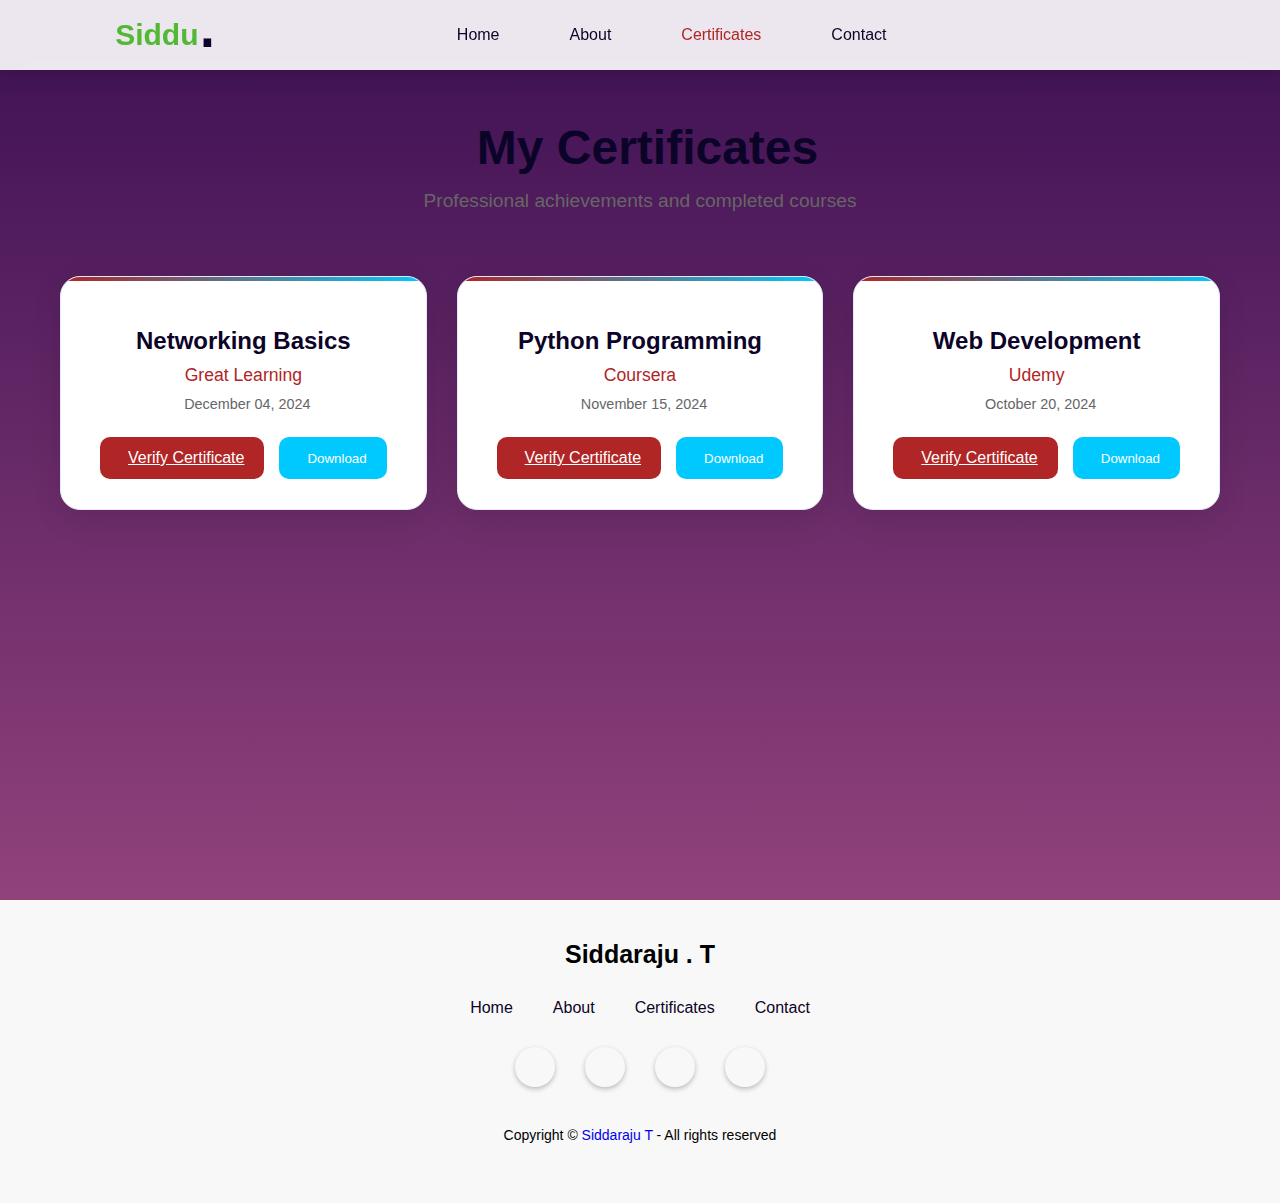
<file: cerit.html>
<!DOCTYPE html>
<html lang="en">
<head>
    <meta charset="UTF-8">
    <meta name="viewport" content="width=device-width, initial-scale=1.0">
    <title>Certificate Viewer - SIDDU</title>
    <link rel="stylesheet" href="style.css">
    <link rel="stylesheet" href="https://unicons.iconscout.com/release/v4.0.8/css/line.css">
    <link rel="shortcut icon" href="assets/images/favicon.png" type="image/x-icon">
</head>
<body>
    <!-- Navigation -->
    <nav id="header">
        <div class="nav-logo">
            <p class="nav-name">Siddu</p>
            <span>.</span>
        </div>
        <div class="nav-menu" id="myNavMenu">
            <ul class="nav_menu_list">
                <li class="nav_list">
                    <a href="index.html" class="nav-link">Home</a>
                    <div class="circle"></div>
                </li>
                <li class="nav_list">
                    <a href="index.html#about" class="nav-link">About</a>
                    <div class="circle"></div>
                </li>
                <li class="nav_list">
                    <a href="cerit.html" class="nav-link active-link">Certificates</a>
                    <div class="circle"></div>
                </li>
                <li class="nav_list">
                    <a href="index.html#contact" class="nav-link">Contact</a>
                    <div class="circle"></div>
                </li>
            </ul>
        </div>
        <div class="nav-menu-btn">
            <i class="uil uil-bars" onclick="myMenuFunction()"></i>
        </div>
        <div class="theme-toggle" id="theme-toggle" title="Toggle dark mode">
            <i class="uil uil-moon"></i>
        </div>
    </nav>

    <!-- Certificate Container -->
    <div class="certificate-container">
        <div class="certificate-header">
            <h1><i class="uil uil-award"></i> My Certificates</h1>
            <p>Professional achievements and completed courses</p>
        </div>
        
        <div class="certificates-grid">
            <div class="certificate-card">
                <div class="certificate-icon">
                    <i class="uil uil-network"></i>
                </div>
                <div class="certificate-content">
                    <h2>Networking Basics</h2>
                    <p class="certificate-issuer">Great Learning</p>
                    <p class="certificate-date"><i class="uil uil-calendar-alt"></i> December 04, 2024</p>
                    <div class="certificate-actions">
                        <a href="https://www.mygreatlearning.com/certificate/SQYSWZDF" target="_blank" class="btn verify-btn">
                            <i class="uil uil-external-link-alt"></i> Verify Certificate
                        </a>
                        <button class="btn download-btn">
                            <i class="uil uil-download-alt"></i> Download
                        </button>
                    </div>
                </div>
            </div>

            <div class="certificate-card">
                <div class="certificate-icon">
                    <i class="uil uil-code-branch"></i>
                </div>
                <div class="certificate-content">
                    <h2>Python Programming</h2>
                    <p class="certificate-issuer">Coursera</p>
                    <p class="certificate-date"><i class="uil uil-calendar-alt"></i> November 15, 2024</p>
                    <div class="certificate-actions">
                        <a href="#" class="btn verify-btn">
                            <i class="uil uil-external-link-alt"></i> Verify Certificate
                        </a>
                        <button class="btn download-btn">
                            <i class="uil uil-download-alt"></i> Download
                        </button>
                    </div>
                </div>
            </div>

            <div class="certificate-card">
                <div class="certificate-icon">
                    <i class="uil uil-html5"></i>
                </div>
                <div class="certificate-content">
                    <h2>Web Development</h2>
                    <p class="certificate-issuer">Udemy</p>
                    <p class="certificate-date"><i class="uil uil-calendar-alt"></i> October 20, 2024</p>
                    <div class="certificate-actions">
                        <a href="#" class="btn verify-btn">
                            <i class="uil uil-external-link-alt"></i> Verify Certificate
                        </a>
                        <button class="btn download-btn">
                            <i class="uil uil-download-alt"></i> Download
                        </button>
                    </div>
                </div>
            </div>
        </div>
    </div>

    <!-- Footer -->
    <footer>
        <div class="top-footer">
            <p>Siddaraju . T</p>
        </div>
        <div class="middle-footer">
            <ul class="footer-menu">
                <li class="footer_menu_list">
                    <a href="index.html">Home</a>
                </li>
                <li class="footer_menu_list">
                    <a href="index.html#about">About</a>
                </li>
                <li class="footer_menu_list">
                    <a href="cerit.html">Certificates</a>
                </li>
                <li class="footer_menu_list">
                    <a href="index.html#contact">Contact</a>
                </li>
            </ul>
        </div>
        <div class="footer-social-icons">
            <div class="icon"><i class="uil uil-instagram"></i></div>
            <div class="icon"><i class="uil uil-linkedin-alt"></i></div>
            <div class="icon"><i class="uil uil-dribbble"></i></div>
            <div class="icon"><i class="uil uil-github-alt"></i></div>
        </div>
        <div class="bottom-footer">
            <p>Copyright &copy; <a href="index.html" style="text-decoration: none;">Siddaraju T</a> - All rights reserved</p>
        </div>
    </footer>

    <script src="main.js"></script>
</body>
</html>
</file>
<file: style.css>
:root{
    background-color: #30532a;
    background-image: linear-gradient(180deg, #3c1053 0%, #ad5389 100%);

    --color-white: white;
    --text-color-second: rgb(12, 4, 40);
    --text-color-third: rgb(83, 185, 53);

    --first-color: rgb(176, 37, 37);
    --first-color-hover: rgb(40, 91, 212);

    --second-color: rgb(0, 201, 255);
    --third-color: rgb(192, 166, 49);
    --first-shadow-color: rgba(0, 0, 0, 0.1);
    
    /* Dark theme variables */
    --dark-bg: #101624;
    --dark-bg-gradient: linear-gradient(180deg, #101624 0%, #1a237e 100%);
    --dark-text: #e3e9f7;
    --dark-accent: #1976d2;
    --dark-card: #18203a;
    --dark-shadow: rgba(30, 42, 80, 0.4);
    --dark-border: #263159;
    
    /* Chatbot variables */
    --chatbot-primary: #2641b9;
    --chatbot-secondary: #f5f5f5;
    --chatbot-dark: #2c3e50;
    --chatbot-light: #ecf0f1;
}

*{
    margin: 0;
    padding: 0;
    box-sizing: border-box;
    font-family: 'Poppins', sans-serif;
}

/* ----- SMOOTH SCROLL ----- */
html{
    scroll-behavior: smooth;
}


::-webkit-scrollbar{
    width: 10px;
    border-radius: 25px;
}
::-webkit-scrollbar-track{
    background: #f1f1f1;
}
::-webkit-scrollbar-thumb{
    background: #ccc;
    border-radius: 30px;
}
::-webkit-scrollbar-thumb:hover{
    background: #bbb;
}


.btn{
    font-weight: 500;
    padding: 12px 20px;
    background: #efefef;
    border: none;
    border-radius: 10px;
    cursor: pointer;
    transition: .4s;
    display: inline-flex;
    align-items: center;
    gap: 8px;
}
.btn>i{
    font-size: 16px;
}
.btn:hover{
    background: var(--second-color);
    color: var(--color-white);
    transform: translateY(-2px);
    box-shadow: 0 5px 15px rgba(53, 64, 67, 0.3);
}


i{
    font-size: 16px;
}


body{
    background: var(--body-color);
    position: relative;
}
.container{
    width: 100%;
    position: relative;
}


nav{
    position: fixed;
    display: flex;
    justify-content: space-between;
    width: 100%;
    height: 70px;
    line-height: 70px;
    background: var(--body-color);
    padding-inline: 9vw;
    transition: .3s;
    z-index: 100;
    backdrop-filter: blur(10px);
}
.nav-logo{
   position: relative;
}
.nav-name{
    font-size: 30px;
    font-weight: 600;
    color: var(--text-color-third);
}
.nav-logo span{
    position: absolute;
    top: -15px;
    right: -20px;
    font-size: 5em;
    color: var(--text-color-second);
}
.nav-menu, .nav_menu_list{
    display: flex;
}
.nav-menu .nav_list{
    list-style: none;
    position: relative;
}
.nav-link{
    text-decoration: none;
    color: var(--text-color-second);
    font-weight: 500;
    padding-inline: 15px;
    margin-inline: 20px;
    transition: all 0.3s ease;
}
.nav-menu-btn{
    display: none;
}
.nav-menu-btn i{
    font-size: 28px;
    cursor: pointer;
}
.active-link{
    position: relative;
    color: var(--first-color);
    transition: .3s;
}
.active-link::after{
    content: '';
    position: absolute;
    left: 50%;
    bottom: -15px;
    transform: translate(-50%, -50%);
    width: 5px;
    height: 5px;
    background: var(--first-color);
    border-radius: 50%;
}


.theme-toggle {
    position: relative;
    cursor: pointer;
    margin-left: 20px;
}

.toggle-switch {
    position: relative;
    width: 50px;
    height: 25px;
    background: linear-gradient(45deg, #ffd700, #ff8c00);
    border-radius: 25px;
    display: flex;
    align-items: center;
    justify-content: space-between;
    padding: 0 5px;
    transition: all 0.3s ease;
    box-shadow: 0 2px 10px rgba(0,0,0,0.2);
}

.toggle-switch i {
    font-size: 14px;
    color: white;
    transition: all 0.3s ease;
}

.toggle-switch:hover {
    transform: scale(1.05);
    box-shadow: 0 4px 15px rgba(0,0,0,0.3);
}


.wrapper{
    padding-inline: 10vw;
}


.featured-box{
    position: relative;
    display: flex;
    height: 100vh;
    min-height: 700px;
}


.featured-text{
    position: relative;
    display: flex;
    justify-content: center;
    align-content: center;
    min-height: 80vh;
    flex-direction: column;
    width: 50%;
    padding-left: 20px;
}
.featured-text-card span{
    background: var(--third-color);
    color: var(--color-white);
    padding: 8px 15px;
    font-size: 14px;
    border-radius: 25px;
    display: inline-flex;
    align-items: center;
    gap: 8px;
    box-shadow: 0 4px 15px rgba(192, 166, 49, 0.3);
}
.featured-name{
    font-size: 50px;
    font-weight: 600;
    color: var(--text-color-second);
    margin-block: 20px;
}
.typedText{
    text-transform: capitalize;
    color: var(--text-color-third);
}
.featured-text-info{
    font-size: 15px;
    margin-bottom: 30px;
    color: var(--text-color-second);
    display: flex;
    align-items: center;
    gap: 10px;
}
.featured-text-btn{
    display: flex;
    gap: 20px;
}
.featured-text-btn>.blue-btn{
    background: var(--first-color);
    color: var(--color-white);
}
.featured-text-btn>.blue-btn:hover{
    background: var(--first-color-hover);
}
.social_icons{
    display: flex;
    margin-top: 5em;
    gap: 30px;
}
.icon{
    display: flex;
    justify-content: center;
    align-items: center;
    width: 40px;
    height: 40px;
    border-radius: 50%;
    box-shadow: 0px 2px 5px 0px rgba(0, 0, 0, 0.25);
    cursor: pointer;
    transition: all 0.3s ease;
}
.icon:hover{
    color: var(--first-color);
    transform: translateY(-3px);
    box-shadow: 0px 5px 15px 0px rgba(0, 0, 0, 0.3);
}


.featured-image{
    display: flex;
    justify-content: right;
    align-content: center;
    min-height: 80vh;
    width: 50%;
}
.image{
    margin: auto 0;
    width: 380px;
    height: 380px;
    border-radius: 55% 45% 55% 45%;
    overflow: hidden;
    animation: imgFloat 7s ease-in-out infinite;
    position: relative;
}
.image img{
    width: 380px;
    height: 400px;
    object-fit: cover;
}

.image-overlay {
    position: absolute;
    top: 0;
    left: 0;
    right: 0;
    bottom: 0;
    background: rgba(0, 0, 0, 0.5);
    display: flex;
    align-items: center;
    justify-content: center;
    opacity: 0;
    transition: opacity 0.3s ease;
}

.image:hover .image-overlay {
    opacity: 1;
}

.overlay-content {
    text-align: center;
    color: white;
}

.overlay-content i {
    font-size: 48px;
    margin-bottom: 10px;
}

@keyframes imgFloat {
    50%{
        transform: translateY(10px);
        border-radius: 45% 55% 45% 55%;
    }
}
.scroll-btn{
   position: absolute;
   bottom: 0;
   left: 50%;
   translate: -50%;
   display: flex;
   justify-content: center;
   align-items: center;
   width: 150px;
   height: 50px;
   gap: 5px;
   text-decoration: none;
   color: var(--text-color-second);
   background: var(--color-white);
   border-radius: 30px;
   box-shadow: 0 2px 5px 0 rgba(0, 0, 0, 0.25);
   transition: all 0.3s ease;
}
.scroll-btn:hover {
    transform: translateY(-3px);
    box-shadow: 0 5px 15px 0 rgba(0, 0, 0, 0.3);
}
.scroll-btn i{
    font-size: 20px;
}


.section{
    padding-block: 5em;
}
.row{
    display: flex;
    justify-content: space-between;
    width: 100%;
    gap: 50px;
}
.col{
    display: flex;
    width: 50%;
}

.top-header{
    text-align: center;
    margin-bottom: 5em;
}
.top-header h1{
    font-weight: 600;
    color: var(--text-color-second);
    margin-bottom: 10px;
    display: flex;
    align-items: center;
    justify-content: center;
    gap: 15px;
}
.top-header span{
    color: #999;
}
h3{
    font-size: 20px;
    font-weight: 600;
    color: var(--text-color-second);
    margin-bottom: 15px;
    display: flex;
    align-items: center;
    gap: 10px;
}


.about-info{
    position: relative;
    display: flex;
    align-items: center;
    flex-direction: column;
    padding-block: 30px 70px;
    padding-inline: 20px;
    width: 100%;
    background: var(--color-white);
    box-shadow: 1px 8px 10px 2px var(--first-shadow-color);
    border-radius: 20px;
    transition: all 0.3s ease;
}
.about-info:hover {
    transform: translateY(-5px);
    box-shadow: 1px 15px 25px 2px var(--first-shadow-color);
}
.about-info p{
    text-align: center;
    font-size: 15px;
    color: #777;
    line-height: 1.6;
}
.about-btn button{
    position: absolute;
    right: 20px;
    bottom: 20px;
    background: var(--first-color);
    color: var(--color-white);
    border-radius: 30px;
}


.skills-box{
    margin: 10px;
    background: var(--color-white);
    padding: 25px;
    border-radius: 15px;
    box-shadow: 0 5px 15px rgba(0,0,0,0.1);
    transition: all 0.3s ease;
}
.skills-box:hover {
    transform: translateY(-3px);
    box-shadow: 0 10px 25px rgba(0,0,0,0.15);
}
.skills-header{
    margin-bottom: 30px;
}
.skills-list{
    display: flex;
    flex-wrap: wrap;
    gap: 10px;
}
.skills-list span{
    font-size: 14px;
    background: var(--first-color);
    color: var(--color-white);
    padding: 8px 15px;
    border-radius: 20px;
    display: inline-flex;
    align-items: center;
    gap: 5px;
    transition: all 0.3s ease;
}
.skills-list span:hover {
    transform: scale(1.05);
    box-shadow: 0 3px 10px rgba(200, 25, 25, 0.3);
}


.project-container{
    display: flex;
    width: 100%;
    justify-content: space-between;
    gap: 20px;
    flex-wrap: wrap;
}
.project-box{
    position: relative;
    display: flex;
    justify-content: center;
    align-items: center;
    flex-direction: column;
    width: 30%;
    height: 250px;
    background: var(--color-white);
    border-radius: 20px;
    box-shadow: 1px 8px 10px 2px var(--first-shadow-color);
    overflow: hidden;
    transition: all 0.3s ease;
}
.project-box:hover {
    transform: translateY(-5px);
    box-shadow: 1px 15px 25px 2px var(--first-shadow-color);
}
.project-box>i{
    font-size: 50px;
    color: #00B5E7;
    margin-bottom: 25px;
}
.project-box label{
    font-size: 15px;
    color: #777;
}
.project-box::after{
    content: "";
    position: absolute;
    bottom: -100%;
    background: var(--second-color);
    width: 100%;
    height: 100%;
    transition: .4s;
    z-index: -1;
}
.project-box:hover.project-box::after{
    bottom: 0;
}
.project-box:hover.project-box i,
.project-box:hover.project-box>h3,
.project-box:hover.project-box>label{
    color: var(--color-white);
    z-index: 2;
}


.contact-info{
    position: relative;
    display: flex;
    flex-direction: column;
    justify-content: center;
    align-items: flex-start;
    padding: 24px 28px;
    width: 95%;
    min-height: 280px;
    background: var(--color-white);
    border-radius: 14px;
    box-shadow: 0 4px 18px 0 var(--first-shadow-color);
    border: 1px solid #e3e9f7;
    /* No hover transition here */
}
.contact-info>h2{
    color: var(--first-color);
    margin-bottom: 18px;
    font-size: 1.5em;
    display: flex;
    align-items: center;
    gap: 10px;
}
.contact-info>p{
    display: flex;
    align-items: center;
    gap: 14px;
    color: var(--text-color-second);
    margin-block: 8px;
    font-size: 1.1em;
    font-weight: 500;
}
.contact-info p>i{
    font-size: 22px;
    color: var(--second-color);
}
.contact-info a {
    color: var(--first-color);
    text-decoration: none;
    transition: color 0.3s ease;
}

.form-control{
    display: flex;
    flex-direction: column;
    gap: 10px;
    width: 100%;
}
.form-inputs{
    display: flex;
    gap: 10px;
    width: 100%;
}
.input-field{
    width: 50%;
    height: 55px;
    background: transparent;
    border: 2px solid #AAA;
    border-radius: 10px;
    padding-inline: 20px;
    outline: none;
    transition: all 0.3s ease;
}
.input-field:focus {
    border-color: var(--second-color);
    box-shadow: 0 0 10px rgba(0, 201, 255, 0.2);
}
textarea{
    width: 100%;
    height: 250px;
    background: transparent;
    border: 2px solid #AAA;
    border-radius: 10px;
    padding: 15px 20px;
    outline: none;
    resize: none;
    transition: all 0.3s ease;
}
textarea:focus {
    border-color: var(--second-color);
    box-shadow: 0 0 10px rgba(0, 201, 255, 0.2);
}
.form-button>.btn{
    display: flex;
    align-items: center;
    justify-content: center;
    background: var(--second-color);
    color: var(--color-white);
}

.form-button i{
    font-size: 18px;
    rotate: -45deg;
}


footer{
    display: flex;
    justify-content: center;
    align-items: center;
    flex-direction: column;
    row-gap: 30px;
    background: #F8F8F8;
    padding-block: 40px 60px;
}
.top-footer p{
    font-size: 25px;
    font-weight: 600;
}
.middle-footer .footer-menu{
    display: flex;
}
.footer_menu_list{
    list-style: none;
}
.footer_menu_list a{
    text-decoration: none;
    color: var(--text-color-second);
    font-weight: 500;
    margin-inline: 20px;
    transition: color 0.3s ease;
}
.footer_menu_list a:hover {
    color: var(--first-color);
}
.footer-social-icons{
    display: flex;
    gap: 30px;   
}
.bottom-footer{
    font-size: 14px;
    margin-top: 10px;
}

.certificate-container {
    padding-top: 120px;
    min-height: 100vh;
    background: var(--body-color);
}

.certificate-header {
    text-align: center;
    margin-bottom: 4em;
    padding: 0 20px;
}

.certificate-header h1 {
    font-size: 3em;
    font-weight: 700;
    color: var(--text-color-second);
    margin-bottom: 15px;
    display: flex;
    align-items: center;
    justify-content: center;
    gap: 15px;
}

.certificate-header p {
    font-size: 1.2em;
    color: #666;
    max-width: 600px;
    margin: 0 auto;
}

.certificates-grid {
    display: grid;
    grid-template-columns: repeat(auto-fit, minmax(350px, 1fr));
    gap: 30px;
    padding: 0 20px;
    max-width: 1200px;
    margin: 0 auto;
}

.certificate-card {
    background: var(--color-white);
    border-radius: 20px;
    padding: 30px;
    box-shadow: 0 10px 30px rgba(0,0,0,0.1);
    transition: all 0.3s ease;
    border: 1px solid #e3e9f7;
    position: relative;
    overflow: hidden;
}

.certificate-card::before {
    content: '';
    position: absolute;
    top: 0;
    left: 0;
    right: 0;
    height: 4px;
    background: linear-gradient(90deg, var(--first-color), var(--second-color));
}

.certificate-card:hover {
    transform: translateY(-10px);
    box-shadow: 0 20px 40px rgba(0,0,0,0.15);
}

.certificate-icon {
    text-align: center;
    margin-bottom: 20px;
}

.certificate-icon i {
    font-size: 60px;
    color: var(--second-color);
    background: linear-gradient(45deg, var(--second-color), var(--first-color));
    -webkit-background-clip: text;
    -webkit-text-fill-color: transparent;
    background-clip: text;
}

.certificate-content h2 {
    font-size: 1.5em;
    font-weight: 600;
    color: var(--text-color-second);
    margin-bottom: 10px;
    text-align: center;
}

.certificate-issuer {
    font-size: 1.1em;
    color: var(--first-color);
    font-weight: 500;
    text-align: center;
    margin-bottom: 10px;
}

.certificate-date {
    font-size: 0.9em;
    color: #666;
    text-align: center;
    margin-bottom: 25px;
    display: flex;
    align-items: center;
    justify-content: center;
    gap: 8px;
}

.certificate-actions {
    display: flex;
    gap: 15px;
    justify-content: center;
    flex-wrap: wrap;
}

.verify-btn {
    background: var(--first-color);
    color: var(--color-white);
}

.verify-btn:hover {
    background: var(--first-color-hover);
}

.download-btn {
    background: var(--second-color);
    color: var(--color-white);
}

.download-btn:hover {
    background: #0099cc;
}


.chatbot-widget {
    position: fixed;
    bottom: 30px;
    right: 30px;
    z-index: 1000;
    font-family: 'Poppins', sans-serif;
    /* Prevent interference with mobile scrolling */
    pointer-events: none;
}

.chatbot-widget * {
    pointer-events: auto;
}

.chatbot-toggle {
    width: 60px;
    height: 60px;
    background: linear-gradient(135deg, var(--chatbot-primary), #1565c0);
    border-radius: 50%;
    display: flex;
    align-items: center;
    justify-content: center;
    cursor: pointer;
    box-shadow: 0 5px 20px rgba(25, 118, 210, 0.3);
    transition: all 0.3s ease;
    position: relative;
}

.chatbot-toggle:hover {
    transform: scale(1.1);
    box-shadow: 0 8px 25px rgba(25, 118, 210, 0.4);
}

.chatbot-toggle i {
    font-size: 24px;
    color: white;
}

.notification-dot {
    position: absolute;
    top: 5px;
    right: 5px;
    width: 12px;
    height: 12px;
    background: #ff4444;
    border-radius: 50%;
    animation: pulse 2s infinite;
}

@keyframes pulse {
    0% { transform: scale(1); opacity: 1; }
    50% { transform: scale(1.2); opacity: 0.7; }
    100% { transform: scale(1); opacity: 1; }
}

.chatbot-container {
    position: absolute;
    bottom: 80px;
    right: 0;
    width: 350px;
    height: 500px;
    background: white;
    border-radius: 20px;
    box-shadow: 0 10px 40px rgba(0,0,0,0.2);
    display: none;
    flex-direction: column;
    overflow: hidden;
    border: 1px solid #e0e0e0;
    /* Prevent mobile scrolling interference */
    touch-action: none;
    -webkit-overflow-scrolling: touch;
}

.chatbot-container.active {
    display: flex;
    animation: slideIn 0.3s ease;
}

@keyframes slideIn {
    from {
        opacity: 0;
        transform: translateY(20px);
    }
    to {
        opacity: 1;
        transform: translateY(0);
    }
}

.chatbot-header {
    background: linear-gradient(135deg, var(--chatbot-primary), #1565c0);
    color: white;
    padding: 20px;
    display: flex;
    align-items: center;
    gap: 15px;
    position: relative;
}

.chatbot-avatar {
    width: 40px;
    height: 40px;
    background: rgba(255,255,255,0.2);
    border-radius: 50%;
    display: flex;
    align-items: center;
    justify-content: center;
}

.chatbot-avatar i {
    font-size: 20px;
    color: white;
}

.chatbot-info h3 {
    margin: 0;
    font-size: 16px;
    font-weight: 600;
}

.chatbot-info p {
    margin: 5px 0 0 0;
    font-size: 12px;
    opacity: 0.9;
}

.chatbot-close {
    position: absolute;
    right: 15px;
    top: 50%;
    transform: translateY(-50%);
    background: none;
    border: none;
    color: white;
    cursor: pointer;
    font-size: 18px;
    padding: 5px;
    border-radius: 50%;
    transition: background 0.3s ease;
}

.chatbot-close:hover {
    background: rgba(255,255,255,0.2);
}

.chatbot-messages {
    flex: 1;
    padding: 20px;
    overflow-y: auto;
    display: flex;
    flex-direction: column;
    gap: 15px;
    /* Improve mobile scrolling */
    -webkit-overflow-scrolling: touch;
    overscroll-behavior: contain;
}

.message {
    display: flex;
    margin-bottom: 10px;
}

.bot-message {
    justify-content: flex-start;
}

.user-message {
    justify-content: flex-end;
}

.message-content {
    max-width: 80%;
    padding: 12px 16px;
    border-radius: 18px;
    position: relative;
    display: flex;
    align-items: flex-start;
    gap: 8px;
}

.bot-message .message-content {
    background: var(--chatbot-secondary);
    color: var(--chatbot-dark);
    border-bottom-left-radius: 5px;
}

.user-message .message-content {
    background: var(--chatbot-primary);
    color: white;
    border-bottom-right-radius: 5px;
    flex-direction: row-reverse;
}

.message-content i {
    font-size: 16px;
    margin-top: 2px;
}

.message-content p {
    margin: 0;
    line-height: 1.4;
    font-size: 14px;
}

.chatbot-input {
    padding: 20px;
    border-top: 1px solid #e0e0e0;
    display: flex;
    gap: 10px;
    align-items: center;
}

.chatbot-input input {
    flex: 1;
    padding: 12px 16px;
    border: 1px solid #ddd;
    border-radius: 25px;
    outline: none;
    font-size: 14px;
    transition: border-color 0.3s ease;
}

.chatbot-input input:focus {
    border-color: var(--chatbot-primary);
}

.chatbot-input button {
    width: 40px;
    height: 40px;
    background: var(--chatbot-primary);
    color: white;
    border: none;
    border-radius: 50%;
    cursor: pointer;
    display: flex;
    align-items: center;
    justify-content: center;
    transition: all 0.3s ease;
}

.chatbot-input button:hover {
    background: #1565c0;
    transform: scale(1.05);
}

.chatbot-input button i {
    font-size: 16px;
}

/* Typing indicator */
.typing-dots {
    display: flex;
    gap: 4px;
    align-items: center;
}

.typing-dots span {
    width: 8px;
    height: 8px;
    background: #999;
    border-radius: 50%;
    animation: typing 1.4s infinite ease-in-out;
}

.typing-dots span:nth-child(1) { animation-delay: -0.32s; }
.typing-dots span:nth-child(2) { animation-delay: -0.16s; }

@keyframes typing {
    0%, 80%, 100% {
        transform: scale(0.8);
        opacity: 0.5;
    }
    40% {
        transform: scale(1);
        opacity: 1;
    }
}

/* ----- MEDIA QUERY == 1024px / RESPONSIVE ----- */
@media only screen and (max-width: 1024px){
    .featured-text{
        padding: 0;
    }
    .image, .image img{
        width: 320px;
        height: 320px;
    }
    .certificates-grid {
        grid-template-columns: repeat(auto-fit, minmax(300px, 1fr));
        gap: 20px;
    }
}

/* ----- MEDIA QUERY == 900px / RESPONSIVE ----- */
@media only screen and (max-width: 900px) {
    .nav-button{
        display: none;
    }
    .nav-menu.responsive{
        left: 0;
    }
    .nav-menu{
        position: fixed;
        top: 80px;
        left: -100%;
        flex-direction: column;
        justify-content: center;
        align-items: center;
        background: rgba(255, 255, 255, 0.7);
        backdrop-filter: blur(20px);
        width: 100%;
        min-height: 450px;
        height: 90vh;
        transition: .3s;
    }
    .nav_menu_list{
        flex-direction: column;
    }
    .nav-menu-btn{
        display: flex;
        align-items: center;
        justify-content: center;
    }
    .featured-box{
        flex-direction: column;
        justify-content: center;
        height: 100vh;
    }
    .featured-text{
        width: 100%;
        order: 2;
        justify-content: center;
        align-content: flex-start;
        min-height: 60vh;
    }
    .social_icons{
        margin-top: 2em;
    }
    .featured-image{
        order: 1;
        justify-content: center;
        min-height: 150px;
        width: 100%;
        margin-top: 65px;
    }
    .image, .image img{
        width: 150px;
        height: 150px;
    }
    .row{
        display: flex;
        flex-direction: column;
        justify-content: center;
        gap: 50px;
    }
    .col{
        display: flex;
        justify-content: center;
        width: 100%;
    }
    .about-info, .contact-info{
        width: 100%;
    }
    .project-container{
        justify-content: center;
    }
    .project-box{
        width: 80%;
    }
    .certificates-grid {
        grid-template-columns: 1fr;
        padding: 0 15px;
    }
    .chatbot-container {
        width: 300px;
        height: 450px;
        right: -10px;
    }
}

/* ----- MOBILE RESPONSIVE STYLES ----- */

/* Mobile Navigation */
.mobile-nav {
    padding-inline: 5vw;
}

.mobile-nav .nav-logo .nav-name {
    font-size: 24px;
}

.mobile-nav .nav-logo span {
    font-size: 3em;
    top: -10px;
    right: -15px;
}

/* Mobile Container */
.mobile-container {
    padding-top: 100px;
    padding-inline: 15px;
}

.mobile-header h1 {
    font-size: 2.2em;
    gap: 10px;
}

.mobile-header h1 i {
    font-size: 0.9em;
}

.mobile-header p {
    font-size: 1em;
    padding: 0 10px;
}

/* Mobile Grid */
.mobile-grid {
    grid-template-columns: 1fr;
    gap: 20px;
    padding: 0 10px;
}

.mobile-card {
    padding: 25px 20px;
    margin-bottom: 15px;
}

.mobile-card .certificate-icon i {
    font-size: 50px;
}

.mobile-card .certificate-content h2 {
    font-size: 1.3em;
    margin-bottom: 8px;
}

.mobile-card .certificate-issuer {
    font-size: 1em;
    margin-bottom: 8px;
}

.mobile-card .certificate-date {
    font-size: 0.85em;
    margin-bottom: 20px;
}

/* Mobile Actions */
.mobile-actions {
    flex-direction: column;
    gap: 12px;
}

.mobile-btn {
    width: 100%;
    justify-content: center;
    padding: 14px 20px;
    font-size: 14px;
}

.mobile-btn i {
    font-size: 14px;
}

/* Mobile Footer */
.mobile-footer {
    padding-block: 30px 40px;
    row-gap: 20px;
}

.mobile-footer .top-footer p {
    font-size: 20px;
}

.mobile-footer-menu {
    flex-wrap: wrap;
    justify-content: center;
    gap: 15px;
}

.mobile-footer-menu .footer_menu_list a {
    margin-inline: 10px;
    font-size: 14px;
}

.mobile-social-icons {
    gap: 20px;
}

.mobile-social-icons .icon {
    width: 35px;
    height: 35px;
}

.mobile-footer .bottom-footer {
    font-size: 12px;
    text-align: center;
    padding: 0 15px;
}

/* Mobile Menu Overlay */
.mobile-menu-overlay {
    position: fixed;
    top: 0;
    left: 0;
    width: 100%;
    height: 100%;
    background: rgba(0, 0, 0, 0.5);
    z-index: 99;
    opacity: 0;
    visibility: hidden;
    transition: all 0.3s ease;
}

.mobile-menu-overlay.active {
    opacity: 1;
    visibility: visible;
}

/* Touch-friendly improvements */
.mobile-nav .nav-menu-btn {
    min-width: 44px;
    min-height: 44px;
    display: flex;
    align-items: center;
    justify-content: center;
}

.mobile-nav .theme-toggle {
    min-width: 44px;
    min-height: 44px;
    display: flex;
    align-items: center;
    justify-content: center;
}

/* Mobile-specific improvements */
@media (max-width: 768px) {
    /* Improve touch targets */
    .btn, .nav-link, .icon {
        min-height: 44px;
        min-width: 44px;
    }
    
    /* Better spacing for mobile */
    .certificate-container {
        padding-top: 80px;
    }
    
    /* Optimize text sizes for mobile */
    .certificate-header h1 {
        font-size: 1.8em;
        line-height: 1.2;
    }
    
    .certificate-header p {
        font-size: 0.9em;
        line-height: 1.4;
    }
    
    /* Improve card spacing */
    .certificate-card {
        margin-bottom: 20px;
    }
    
    /* Better button layout */
    .certificate-actions {
        gap: 10px;
    }
    
    /* Optimize footer for mobile */
    .footer {
        padding-block: 25px 35px;
    }
    
    .footer-menu {
        flex-direction: column;
        gap: 10px;
        text-align: center;
    }
    
    .footer_menu_list a {
        padding: 8px 0;
        display: block;
    }
    
    /* Mobile chatbot improvements */
    .chatbot-widget {
        bottom: 20px;
        right: 20px;
    }
    
    .chatbot-toggle {
        width: 55px;
        height: 55px;
        box-shadow: 0 4px 15px rgba(25, 118, 210, 0.4);
    }
    
    .chatbot-toggle i {
        font-size: 22px;
    }
    
    .chatbot-container {
        bottom: 85px;
        right: -5px;
        width: 320px;
        height: 450px;
        /* Prevent mobile scrolling interference */
        position: fixed;
        touch-action: pan-y;
    }
    
    .chatbot-messages {
        /* Ensure smooth scrolling within chatbot */
        -webkit-overflow-scrolling: touch;
        overscroll-behavior: contain;
        touch-action: pan-y;
    }
    
    /* Prevent chatbot from interfering with page scroll */
    .chatbot-container.active {
        position: fixed;
        z-index: 1001;
    }
}

/* Landscape mobile optimization */
@media (max-width: 768px) and (orientation: landscape) {
    .certificate-container {
        padding-top: 70px;
    }
    
    .certificate-header {
        margin-bottom: 2em;
    }
    
    .certificates-grid {
        grid-template-columns: repeat(auto-fit, minmax(280px, 1fr));
        gap: 15px;
    }
}

/* High DPI mobile devices */
@media (-webkit-min-device-pixel-ratio: 2), (min-resolution: 192dpi) {
    .certificate-card {
        border-width: 0.5px;
    }
    
    .btn {
        border-width: 0.5px;
    }
}

/* ----- MEDIA QUERY == 540px / RESPONSIVE ----- */
@media only screen and (max-width: 540px){
    .featured-name{
        font-size: 40px;
    }
    .project-box{
        width: 100%;
    }
    .form-inputs{
        flex-direction: column;
    }
    .input-field{
        width: 100%;
    }
    .certificate-header h1 {
        font-size: 2em;
    }
    .certificate-card {
        padding: 20px;
    }
    .certificate-actions {
        flex-direction: column;
    }
    .chatbot-container {
        width: 280px;
        height: 400px;
        right: -15px;
        bottom: 70px;
    }
    .chatbot-toggle {
        width: 50px;
        height: 50px;
    }
    .chatbot-toggle i {
        font-size: 20px;
    }
    
    /* Enhanced mobile styles */
    .mobile-nav {
        padding-inline: 4vw;
    }
    
    .mobile-container {
        padding-top: 90px;
        padding-inline: 10px;
    }
    
    .mobile-header h1 {
        font-size: 1.8em;
        flex-direction: column;
        gap: 8px;
    }
    
    .mobile-header h1 i {
        font-size: 0.8em;
    }
    
    .mobile-header p {
        font-size: 0.9em;
        line-height: 1.4;
    }
    
    .mobile-card {
        padding: 20px 15px;
    }
    
    .mobile-card .certificate-icon i {
        font-size: 45px;
    }
    
    .mobile-card .certificate-content h2 {
        font-size: 1.2em;
    }
    
    .mobile-btn {
        padding: 12px 16px;
        font-size: 13px;
    }
    
    .mobile-footer-menu {
        flex-direction: column;
        gap: 10px;
    }
    
    .mobile-footer-menu .footer_menu_list a {
        margin-inline: 0;
        padding: 8px 0;
    }
}

/* Dark theme styles */
body, .container, .section, .about-info, .contact-info, .project-box, .form-control, .footer, nav {
    transition: background 0.4s, color 0.4s, box-shadow 0.4s, border 0.4s;
}

.dark-theme {
    background: var(--dark-bg-gradient) !important;
    color: var(--dark-text) !important;
}
.dark-theme body {
    /* Night sky base gradient */
    background: radial-gradient(1200px 600px at 20% 10%, rgba(51, 77, 128, 0.35), transparent 60%),
                radial-gradient(1000px 600px at 80% 30%, rgba(26, 35, 126, 0.3), transparent 60%),
                #050816 !important;
    color: var(--dark-text) !important;
}

/* Animated starfield overlay on dark theme */
.dark-theme body::before {
    content: "";
    position: fixed;
    inset: 0;
    pointer-events: none;
    z-index: -1;
    background-image: url("data:image/svg+xml;utf8,<svg xmlns='http://www.w3.org/2000/svg' width='256' height='256' viewBox='0 0 256 256'><rect width='256' height='256' fill='none'/><circle cx='20' cy='30' r='1' fill='white' opacity='0.9'/><circle cx='40' cy='70' r='1' fill='white' opacity='0.7'/><circle cx='80' cy='20' r='1' fill='white' opacity='0.8'/><circle cx='120' cy='90' r='1' fill='white' opacity='0.6'/><circle cx='160' cy='60' r='1' fill='white' opacity='0.85'/><circle cx='200' cy='40' r='1' fill='white' opacity='0.75'/><circle cx='230' cy='100' r='1' fill='white' opacity='0.8'/><circle cx='60' cy='140' r='1' fill='white' opacity='0.7'/><circle cx='30' cy='200' r='1' fill='white' opacity='0.8'/><circle cx='90' cy='180' r='1' fill='white' opacity='0.9'/><circle cx='150' cy='200' r='1' fill='white' opacity='0.65'/><circle cx='210' cy='220' r='1' fill='white' opacity='0.8'/></svg>");
    background-repeat: repeat;
    background-size: 256px 256px;
    opacity: 0.55;
    animation: starScroll 120s linear infinite;
}

@keyframes starScroll {
    from { background-position: 0 0; }
    to { background-position: 1000px 1000px; }
}
.dark-theme nav, .dark-theme .container, .dark-theme .section {
    background: var(--dark-bg) !important;
    color: var(--dark-text) !important;
}
.dark-theme .about-info, .dark-theme .contact-info, .dark-theme .project-box, .dark-theme .form-control {
    background: var(--dark-card) !important;
    color: var(--dark-text) !important;
    box-shadow: 1px 8px 10px 2px var(--dark-shadow);
    border: 1px solid var(--dark-border);
}
.dark-theme .btn {
    background: var(--dark-accent) !important;
    color: var(--color-white) !important;
}
.dark-theme .btn:hover {
    background: var(--first-color-hover) !important;
    color: var(--color-white) !important;
}
.dark-theme .nav-link, .dark-theme .footer_menu_list a {
    color: var(--dark-text) !important;
}
.dark-theme .active-link {
    color: var(--dark-accent) !important;
}
.dark-theme .active-link::after {
    background: var(--dark-accent) !important;
}
.dark-theme .project-box>i {
    color: var(--dark-accent) !important;
}
.dark-theme .contact-info {
    background: var(--dark-card) !important;
    color: var(--dark-text) !important;
}

/* Dark theme for certificates */
.dark-theme .certificate-card {
    background: var(--dark-card) !important;
    color: var(--dark-text) !important;
    border: 1px solid var(--dark-border) !important;
}

/* Dark theme for chatbot */
.dark-theme .chatbot-container {
    background: var(--dark-card) !important;
    border: 1px solid var(--dark-border) !important;
}

.dark-theme .chatbot-messages {
    background: var(--dark-card) !important;
}

.dark-theme .bot-message .message-content {
    background: var(--dark-bg) !important;
    color: var(--dark-text) !important;
}

.dark-theme .chatbot-input {
    border-top: 1px solid var(--dark-border) !important;
}

.dark-theme .chatbot-input input {
    background: var(--dark-bg) !important;
    color: var(--dark-text) !important;
    border: 1px solid var(--dark-border) !important;
}

/* Animation classes */
@keyframes fadeInUp {
    0% {
        opacity: 0;
        transform: translateY(40px);
    }
    100% {
        opacity: 1;
        transform: translateY(0);
    }
}
@keyframes fadeIn {
    0% {
        opacity: 0;
    }
    100% {
        opacity: 1;
    }
}
.project-box, .contact-info, .about-info, .certificate-card {
    animation: fadeInUp 1s cubic-bezier(0.23, 1, 0.32, 1);
}
.project-box:hover, .contact-info:hover, .about-info:hover, .certificate-card:hover {
    animation: fadeIn 0.5s;
}

/* === Enhanced hover animations === */
/* Navigation link underline + color transition */
.nav-link { position: relative; }
.nav-link::after {
    content: '';
    position: absolute;
    left: 50%;
    bottom: -15px;
    transform: translateX(-50%);
    width: 0;
    height: 2px;
    background: var(--first-color);
    transition: width .3s ease;
    border-radius: 2px;
}
.nav-link:hover { color: var(--first-color); }
.nav-link:hover::after { width: 60%; }

/* Navbar background highlight on hover */
nav:hover {
    background: rgba(255, 255, 255, 0.9);
    box-shadow: 0 6px 20px rgba(0, 0, 0, 0.12);
}
.dark-theme nav:hover {
    background: rgba(16, 22, 36, 0.9) !important;
    box-shadow: 0 6px 24px rgba(10, 15, 30, 0.6);
}

/* Image zoom with soft overlay */
.image { overflow: hidden; }
.image img { transition: transform .6s ease; }
.image:hover img { transform: scale(1.08); }
.image::after {
    content: '';
    position: absolute;
    inset: 0;
    background: radial-gradient(circle at 50% 50%, rgba(0,0,0,0.15), rgba(0,0,0,0.45));
    opacity: 0;
    transition: opacity .4s ease;
    pointer-events: none;
}
.image:hover::after { opacity: 1; }
</file>
